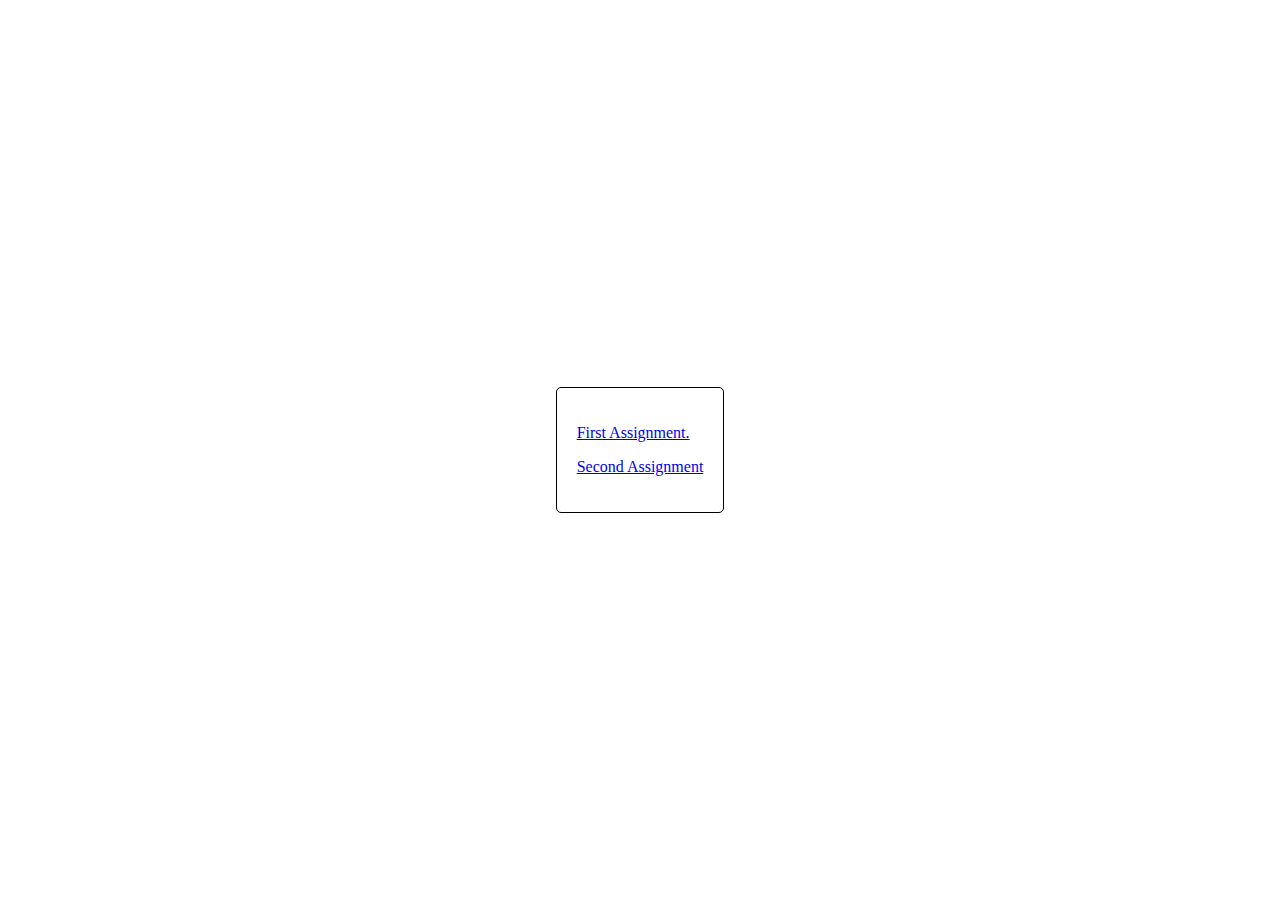
<file: index.html>
<!DOCTYPE html>
<html lang="en">
<head>
    <meta charset="UTF-8">
    <title>iFrame</title>
    <link rel="stylesheet" type="text/css" href="index.css">
</head>
<body>

<div id="mainContainer">
    <p>
        <a href="FirstAssignment/index.html">First Assignment.</a>
    </p>
    <p>
        <a href="https://www.iframe.fo">Second Assignment</a>
    </p>
</div>

</body>
</html>
</file>
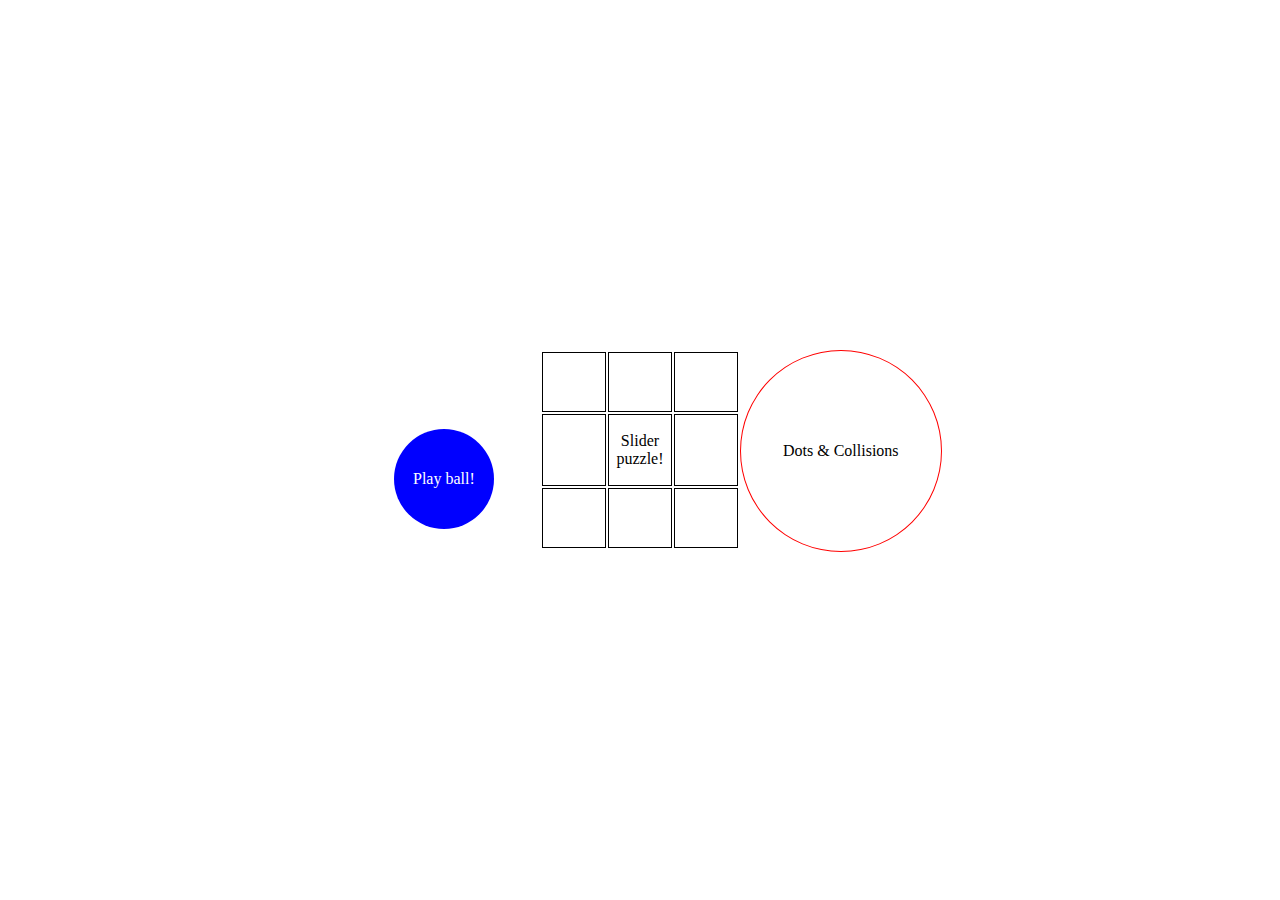
<file: FirstAssignment/index.html>
<!DOCTYPE html>
<html lang="en">
<head>
    <meta charset="UTF-8">
    <title>2 games & some dots.</title>

    <link rel="stylesheet" type="text/css" href="index.css">
    <script type="text/javascript" src="index.js"></script>
</head>
<body>
    <div id="circleGameContainer">
      <div id="circleGame" onclick="location.href='PlayBall.html'">
        <a href="PlayBall.html">Play ball!</a>
      </div>
    </div>
    <div id="sliderPuzzle">
        <table id="sliderTable">
            <tbody>
            <tr>
                <td></td>
                <td></td>
                <td></td>
            </tr>
            <tr>
                <td></td>
                <td>
                    <p>
                        <a href="SliderPuzzle.html">Slider puzzle!</a>
                    </p>
                </td>
                <td></td>
            </tr>
            <tr>
                <td></td>
                <td></td>
                <td></td>
            </tr>
            </tbody>
        </table>
    </div>
    <div id="dots">
        <div id="circleDots">
            <div id="circleDotsLink"><a href="CircleDots.html">
                Dots & Collisions</a></div>
        </div>
    </div>
</body>
</html>
</file>
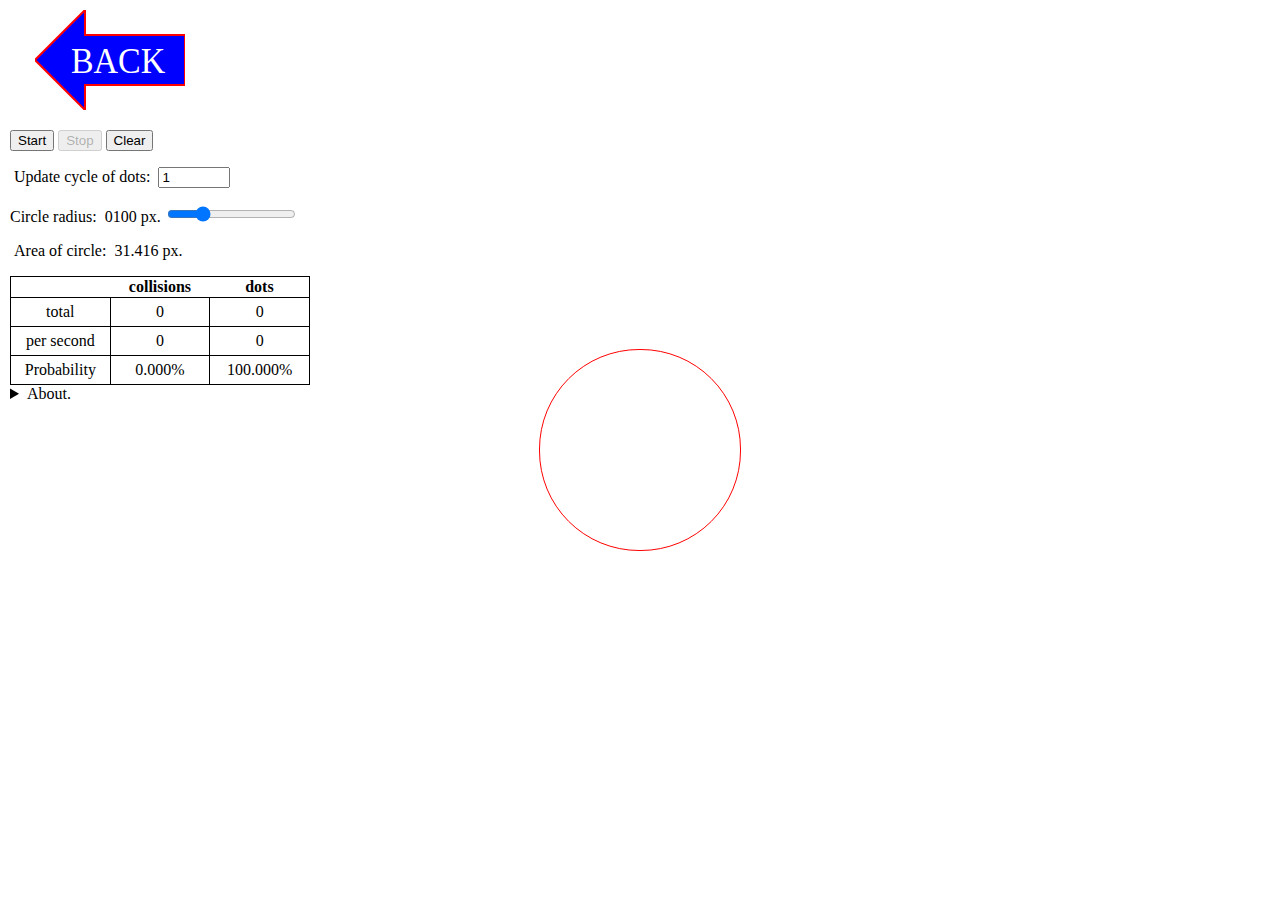
<file: FirstAssignment/CircleDots.html>
<!DOCTYPE html>
<html>
<head>
  <meta charset="UTF-8">
  <title>Dots & Collisions.</title>

  <link rel="stylesheet" type="text/css" href="backSign.css">
  <link rel="stylesheet" type="text/css" href="CircleDots.css">

  <script type="text/javascript" src="CircleDots.js">
  </script>
</head>
<body>
<div id="leftDiv">
<img id="backSignImg" src="backSignBlue.svg"
  onclick="window.history.back()" alt="Back">

<p>
  <button id="start">Start</button>
  <button id="stop" disabled="disabled">Stop</button>
  <button id="clear">Clear</button>
</p>
<p>
  <label>&nbsp;Update cycle of dots:&nbsp;
    <input id="updateCycle"
      type="number" min="1" max="1000"
      value="1" step="1">
  </label>
</p>
<p>
<label>Circle radius:&nbsp;
  <span id="circleSizeSpan">0100</span>&nbsp;px.
  <input id="circleSizeRange"
    type="range" min="0" max="400" value="100" step="1">
</label>
</p>
<p>
  &nbsp;Area of circle:&nbsp;
  <span id="circleAreaSpan">31.416</span>&nbsp;px.
</p>

<table>  
  <thead>
    <th></th>
    <th>collisions</th>
    <th>dots</th>
  </thead>
  <tbody>
  <tr>
    <td>total</td>
    <td id="collisions">0</td>
    <td id="dotCounter">0</td>
  </tr>
  <tr>
    <td>per second</td>
    <td id="collisionPS">0</td>
    <td id="dotCounterPS">0</td>
  </tr>
  <tr>
    <td>Probability</td>
    <td><span id="probabilitySpan">0.000</span>%</td>
    <td><span id="probabilityDotSpan">100.000</span>%</td>
  </tr>
</tbody>
</table>

<details>
  <summary>
    About.
  </summary>
  <div>
    Randomly places 1 pixel divs within
    the red circle. You can change the radius
    of the circle between 0 and 400 pixels.
    Update cycle is how many dots are added per cycle.
    At most 1000 dots can be added per cycle.
    Probability for collision is dots/area.
  </div>
</details>
</div>

  <div id="container">
    <div id="circle"></div>
  </div>

</body>
</html>
</file>
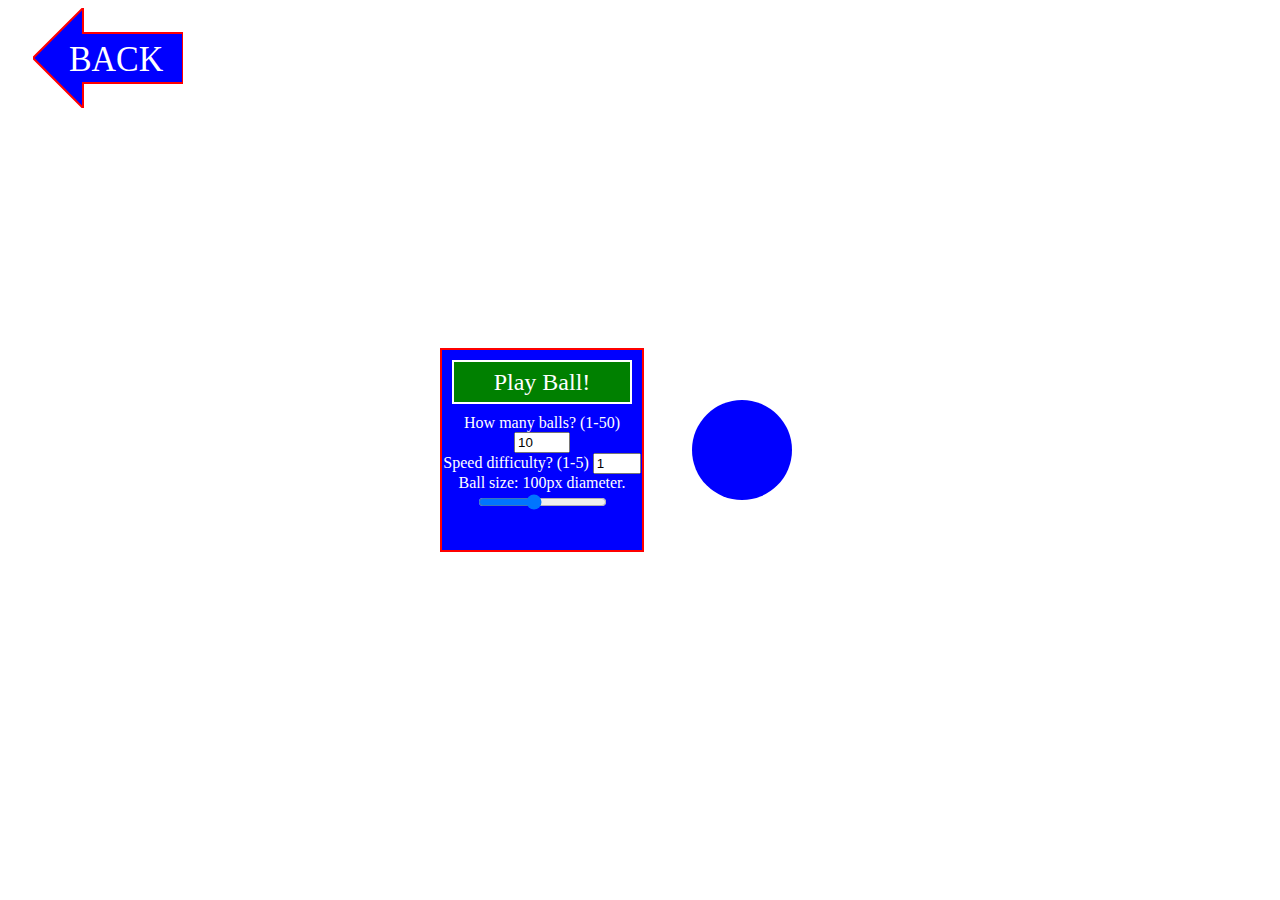
<file: FirstAssignment/PlayBall.html>
<!DOCTYPE html>
<html lang="en">
<head>
    <meta charset="UTF-8">
    <title>Click a blue ball</title>

    <link rel="stylesheet" type="text/css" href="backSign.css">
    <link rel="stylesheet" type="text/css" href="PlayBall.css">

    <script type="text/javascript" src="PlayBall.js"></script>
</head>

<body>
<img id="backSignImg" src="backSignBlue.svg" onclick="window.history.back()" alt="Back">
<div id='centerDiv'>Click a blue ball.
    &nbsp;<span id="amountOfBlueBalls"></span>&nbsp;balls left.
    Clicked the screen&nbsp;<span id="amountOfClicks">0</span>&nbsp;times.
</div>
<div id="timeDiv">Time elapsed: <div id="timer"></div></div>

<div id="menu">
    <div id="start">
        <div id="header" onclick="init();">
            Play Ball!
        </div>

        <div id="options">
            <label>
                How many balls? (1-50)
                <input id="amountOfBalls" type="number" min="1" max="50" value=10 step="1">
                <br/>
            </label>
            <label>
                Speed difficulty? (1-5)
                <input id="speedOption" type="number" min="1" max="5" value="1">
                <br />
            </label>
            <label>
                Ball size: <span id="ballSizeShower">100</span>px diameter.
                <input id="ballSizeOption" type="range" min="25" max="200" value="100">
            </label>
        </div>
    </div>
    <div id="showCircleDiv">
        <div id="circle"></div>
    </div>
</div>

<div id="quitDiv" onclick="quit();">Quit</div>
</body>
</html>
</file>
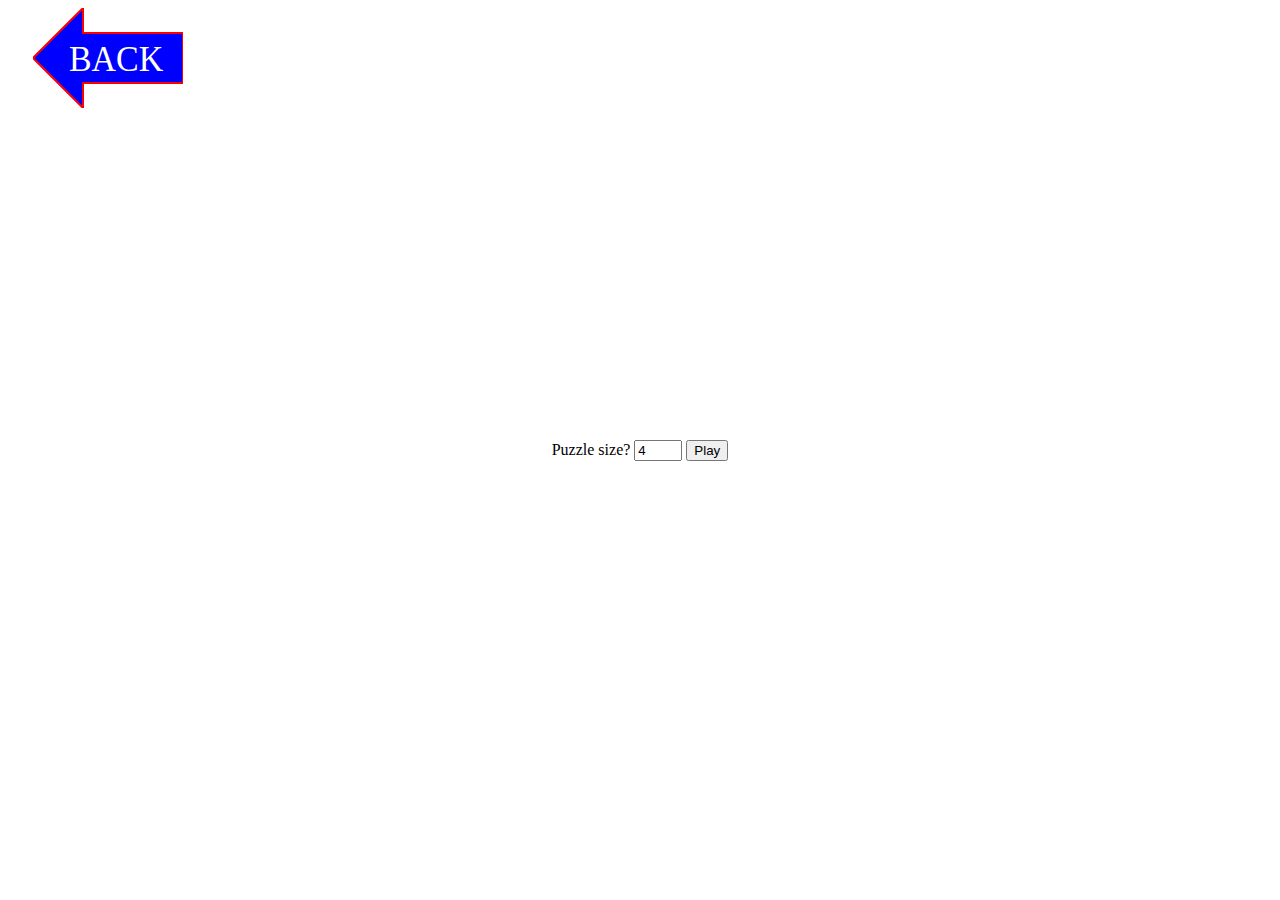
<file: FirstAssignment/SliderPuzzle.html>
<!DOCTYPE html>
<html lang="en">
<head>
    <meta charset="UTF-8">
    <title>Click the tiles into order</title>

    <link rel="stylesheet" type="text/css" href="backSign.css">
    <link rel="stylesheet" type="text/css" href="SliderPuzzle.css">

<script type="text/javascript" src="SliderPuzzle.js"></script>
</head>
<body>
<img id="backSignImg" src="backSignBlue.svg"
    onclick="window.history.back()" alt="Back">

<div id="parentContainer">
    <div id="winScreen">You win!</div>
    <div id="puzzleContainer">
        <label>Puzzle size?
            <input id="puzzleSizeAsk"
                type="number"
                min="3" max="5"
                value="4" step="1">
            <button
                onclick="init(document.getElementById(
                'puzzleSizeAsk').value);
                this.parentNode.remove();">Play
            </button>
        </label>
    </div>
    <div id="reShuffle" class="hideElement">
        <button id="reShuffleButton"
            onclick="shuffleTiles(false);">
            Slow Shuffle
        </button>
        <button id="fastReShuffleButton"
            onclick="shuffleTiles(true);">
            Fast Shuffle
        </button>
    </div>
    
    <button id="playAgain" class="hideElement"
        onclick="location.reload();">Return
    </button>

    <div id="movesContainer" class="hideElement">
        <span id="moves">0</span>&nbsp;moves.
    </div>
    <div id="shuffleCounterContainer" class="hideElement">
        <span id="shuffleCounterSpan">0</span>&nbsp;shuffles.
    </div>
</div>
</body>
</html>
</file>
<file: index.css>
body {
   display: flex;
   justify-content: center;
   align-items: center;
   position: absolute;
   top: 0;
   bottom: 0;
   left: 0;
   right: 0;
   margin: auto;
}
#mainContainer {
   border: black solid 1px;
   border-radius: 5px;
   padding: 20px;
}
</file>
<file: FirstAssignment/index.css>
a {
    color: inherit;  /* gives the same color as its parent element */
    text-decoration: none;
}
body {
    display: flex;
    justify-content: center;
    align-items: center;
    position: absolute;
    top: 0;
    bottom: 0;
    left: 0;
    right: 0;
    width: 600px;
    height: 200px;
    margin: auto;
}
#circleGameContainer {
    position: relative;
    width: 33.3%;
    height: 100%;
}
#circleGame {
    cursor: pointer;
    position: absolute;
    top: 25%;
    left: 25%;
    width: 50%;
    height: 50%;
    background: blue;
    color: white;
    border-radius: 50px;
    display: flex;
    justify-content: center;
    align-items: center;
    transition: background 0.25s;
}
#circleGame:hover {
    background: dodgerblue;
}
#sliderPuzzle {
    position: relative;
    width: 33.3%;
    height: 100%;
}
#sliderTable {
    width: 100%;
    height: 100%;
}
#sliderTable td{
    text-align: center;
    vertical-align: middle;
    width: 33.3%;
    height: 33.3%;
    border: black solid 1px;
}
#sliderTable td:hover {
    color: white;
    background-color: black;
}
#dots {
    position: relative;
    width: 33.3%;
    height: 100%;
}
#circleDots {
    display: flex;
    justify-content: center;
    align-items: center;
    width: 100%;
    height: 100%;
    border: red solid 1px;
    border-radius: 50%;
}
#circleDotsLink {
    font-size: 16px;
    cursor: pointer;
    transition: font-size 0.5s, color 0.5s;
}
#circleDotsLink:hover {
    font-size: 24px;
    color: red;
}
</file>
<file: FirstAssignment/backSign.css>
#backSignImg {
    position: relative;
    left: 25px;
    transition: left 0.5s;
    cursor: pointer;
}

#backSignImg:hover {
    content: url("backSignRed.svg");
    left: 0px;
}
</file>
<file: FirstAssignment/CircleDots.css>
table {
    border-collapse: collapse;
    border: 1px solid black;
    table-layout: fixed;
    width: 100%;
}

td {
    border: 1px solid black;
    text-align: center;
    padding: 5px;
}

#leftDiv {
    position: absolute;
    left: 10px;
    top: 10px;
    height: 100%;
    width: 300px;
}
details div {
    border: red solid 1px;
    width: 180px;
    padding: 10px;
}
#container {
    position: absolute;
    top: 50%;
    left: 50%;
    transform: translate(-50%, -50%);
    width: 800px;
    height: 800px;
    display: flex;
    justify-content: center;
    align-items: center;
    z-index: -1;
}
#circle {
    width: 200px;
    height: 200px;
    border-radius: 100px;
    border: red solid 1px;
    z-index: -1;
}
.dot {
    position: absolute;
    width: 1px;
    height: 1px;
    background-color: black;
}
</file>
<file: FirstAssignment/PlayBall.css>
body {
    overflow: hidden;
    user-select: none;
    -webkit-user-select: none;
    -moz-user-select: none;
    -ms-user-select: none;
}
#centerDiv {
    display: flex;
    justify-content: center;
    align-items: center;
    visibility: hidden;
}
#timeDiv {
    position: absolute;
    top: 20px;
    left: 20px;
    visibility: hidden;
}
#menu {
    display: flex;
    justify-content: center;
    align-items: center;
    position: absolute;
    top: 0;
    bottom: 0;
    left: 0;
    right: 0;
    width: 400px;
    height: 200px;
    margin: auto;
    z-index: 3;
}
#start {
    width: 50%;
    height: 100%;
    float: left;
    background-color: blue;
    border: red solid 2px;
}
#header {
    cursor: pointer;
    position: relative;
    display: flex;
    justify-content: center;
    align-items: center;
    top: 10px;
    width: 88%;
    height: 20%;
    margin: auto;
    background: green;
    transition: background-color 0.25s linear;
    border: white solid 2px;
    font-size: 24px;
    color: white;
}
#header:hover {
    background: dodgerblue;
}
#options {
    position: relative;
    top: 20px;
    color: white;
    text-align: center;
    height: 80%;
}
#showCircleDiv {
    display: flex;
    justify-content: center;
    align-items: center;
    width: 49%;
    height: 100%;
    left: 0;
    right: 0;
}
#circle {
    width: 100px;
    height: 100px;
    border-radius: 50px;
    background-color: blue;
    transition: background-color 0.25s linear;
}
#circle:hover {
    background-color: dodgerblue;
}
.ball {
    font-size: 1px;
    color: dodgerblue;
    position: absolute;
    background-color: blue;
    transition: background-color 0.25s linear;
}
.ball:hover {
    background-color: dodgerblue;
    transition: background-color 0.25s linear;
}
.ball.green {
    color: blue;
    background: green;
    transition: width 0.5s 1s,
        height 0.5s 1s,
        left 0.5s 1s,
        top 0.5s 1s,
        background 0.5s 1s ease-out,
        color 0.5s 1s,
        font-size 0.5s 1s;
    margin: auto;
    display: flex;
    justify-content: center;
    align-items: center;
    z-index: 1;
}
.ball.red {
    width: 0;
    height: 0;
    background: red;
    transition: width 1s 0.5s, height 1s 0.5s, background 0.5s;
}
.endScreenStyle {
    cursor: pointer;
    font-size: 24px;
    color: white;
    background-color: blue;
    margin: 10px;
    border: red solid 2px;
    width: 180px;
    height: 60px;
    display: flex;
    justify-content: center;
    align-items: center;
}
.endDiv:hover {
    background-color: green;
}
.returnDiv:hover {
    background-color: red;
}
#quitDiv {
    cursor: pointer;
    visibility: hidden;
    position: fixed;
    right: 10px;
    bottom: 10px;
    border: red solid 2px;
    padding: 10px;
    color: white;
    background-color: blue;
    transition: background-color 0.5s linear;
}
#quitDiv:hover {
    background-color: red;
}
</file>
<file: FirstAssignment/SliderPuzzle.css>
body {
    user-select: none;
    -webkit-user-select: none;
    -moz-user-select: none;
    -ms-user-select: none;
}
.hideElement {
    position: relative;
    visibility: hidden;
}
#timeDiv {
    position: absolute;
    top: 20px;
    left: 20px;
    visibility: hidden;
}
#timeSpan {

}
#parentContainer {
    display: flex;
    flex-direction: column;
    justify-content: center;
    align-items: center;
    position: absolute;
    top: 0;
    bottom: 0;
    left: 0;
    right: 0;
    width: 400px;
    height: 400px;
    margin: auto;
}
#puzzleContainer {
    display: flex;
    justify-content: center;
    align-items: center;
    position: absolute;
    top: 0;
    bottom: 0;
    left: 0;
    right: 0;
    margin: auto;
}
#winScreen {
    visibility: hidden;
    text-align: center;
    top: -50px;
    width: 200px;
    height: 100px;
    position: absolute;
    animation: textAnimation ease 2s 0s infinite;
    z-index: 2;
}
@keyframes textAnimation {
    0% {font-size: 24px;}
    50% {font-size: 48px;}
    100% {font-size: 24px;}
}
.tile {
    color: white;
    text-shadow:
            -1px -1px 0 black,
            1px -1px 0 black,
            -1px 1px 0 black,
            1px 1px 0 black;
    position: absolute;
    width: 100px;
    height: 100px;
    float: left;
    border: black solid 1px;
    transition: left 0.5s, top 0.5s;
}
.last-tile {
    font-size: 18px;
    position: absolute;
    display: flex;
    align-items: center;
    justify-content: center;
    z-index: -1;
    border-color: transparent;
}
.no-click {
    pointer-events: none;
    opacity: 0.5;
}
</file>
